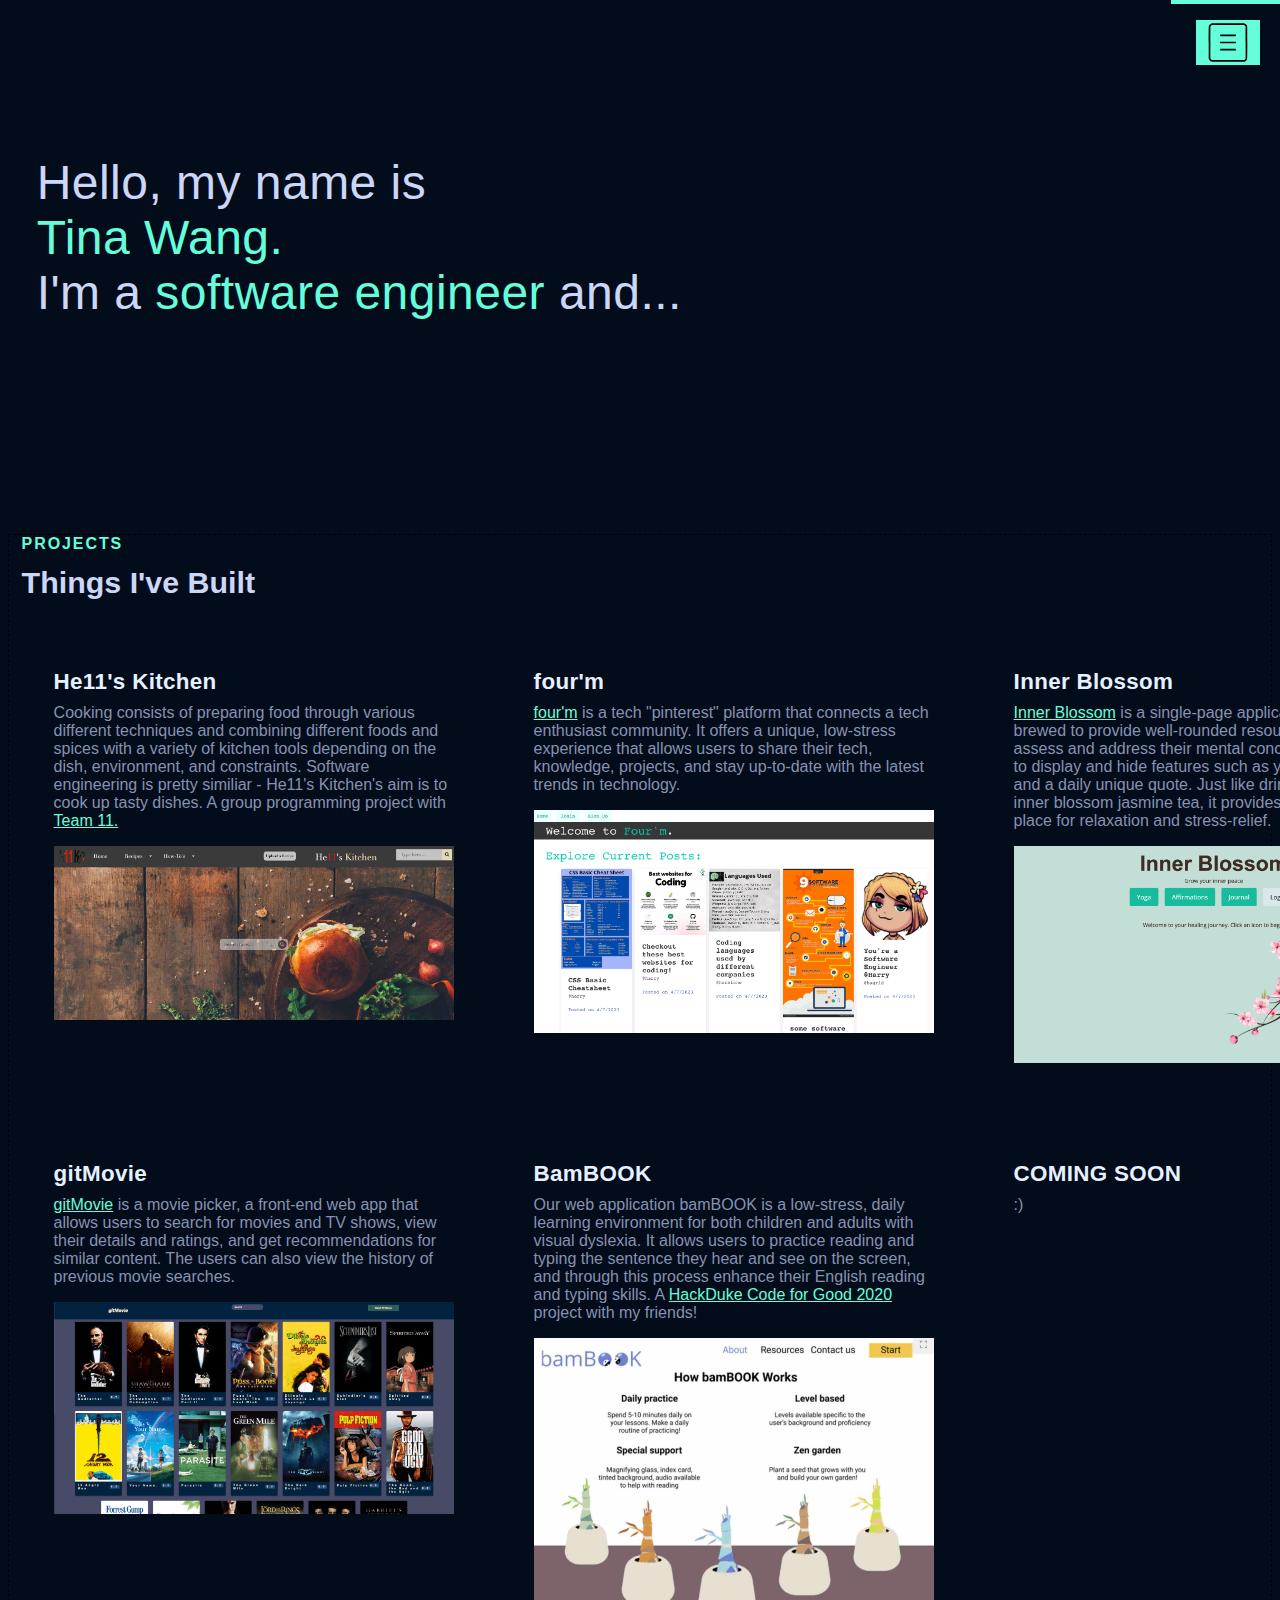
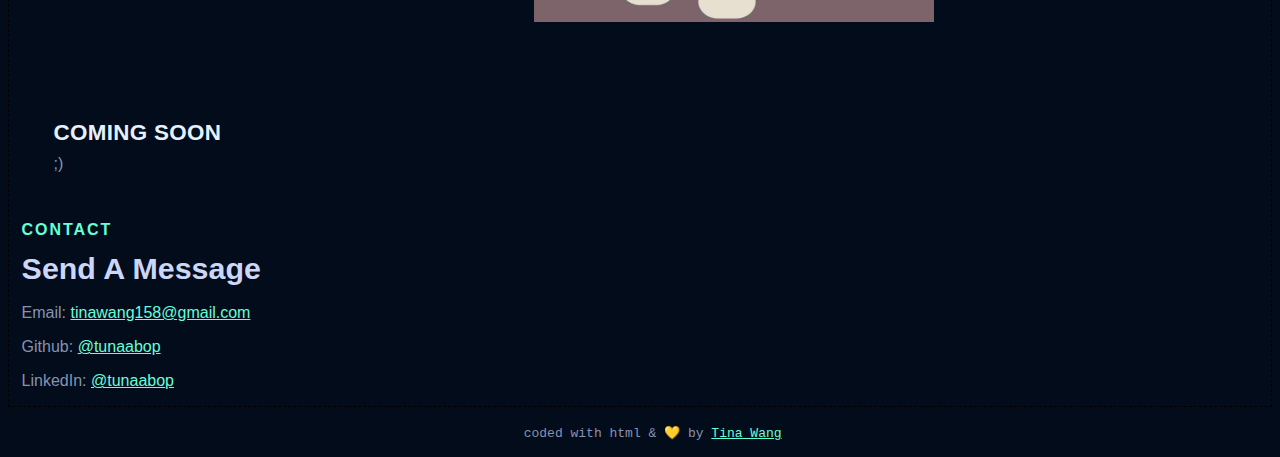
<file: index.html>
<!DOCTYPE html>
<html lang="en">
<head>
    <meta charset="UTF-8">
    <meta http-equiv="X-UA-Compatible" content="IE=edge">
    <meta name="viewport" content="width=device-width, initial-scale=1.0">
    <title>Tina Wang's Portfolio</title>
    <link rel="stylesheet" href="styles/style.css">
    <script>
        class ProjectContent extends HTMLElement {}
        customElements.define('project-content', ProjectContent, {extends:'div'})

        class ProjectTitle extends HTMLElement {}
        customElements.define('project-title', ProjectTitle, {extends:'div'})

        class ProjectTools extends HTMLElement {}
        customElements.define('project-tools', ProjectTools, {extends:'div'})

        class ProjectVisual extends HTMLElement {}
        customElements.define('project-visual', ProjectVisual, {extends:'div'})

    </script>
    <script type="text/javascript" src="scripts/main.js"></script>
</head>
<body>
    <header>
        <div class="wrapper">
            <div class="menu-lists">
                <nav>
                    <ul class="nbar" id="nbar">
                        <li><a href="#home">home</a></li>
                        <li><a href="#aboutme">about</a></li>
                        <li><a href="#toolbox">toolbox &amp; skills</a></li>
                        <li><a href="#projects">projects</a></li>
                        <li><a href="#contact">contact</a></li>
                        <a class="close-menu" href="#"><img src="assets/img/closemenu.svg" alt="menu close"></a>
                    </ul>
                    <a class="hamburger-menu" href="#nbar"><img src="assets/img/menu.svg" alt="menu"></a>
                </nav>
            </div>
            <h1>
                Hello, my name is
                <span class="title"> Tina Wang.</span>
                I'm a
                <span class="title">software engineer</span>  and...
                <p class="text-rotations">
                    <span class="text-rotate"> <code>optimist 🧀</code></span>
                    <span class="text-rotate"><code>gym addict 🏋️</code></span>
                    <span class="text-rotate"><code>chess enthusiast ♟️</code></span>
                    <span class="text-rotate"><code>home barista ☕</code></span>
                    <span class="text-rotate"><code>boxer 🥊</code></span>
                    <span class="text-rotate"><code>lacrosse player 🥍</code></span>
                    
                </p>
            </h1>
        </div>   
       
    </header>
    <main>
        <!-- TODO: About Me Section -->
        <!-- <section class="aboutme" id="aboutme">
            <div class="wrapper">
                <h2>About Me</h2>
                <h3>Who is Tina?</h3>
            </div>       
        </section> -->
        <!-- <section class="toolbox" id="toolbox">
            <div class="wrapper">
                <h2>Toolbox</h2>
                <h3> tools & skills </h3>
                <p> Here are some of the tools I use and things I can do</p>
                <div class="tool-icons">
                    
                </div>
            </div>
        </section>   -->
        <!-- TODO for project section, add github/website links; incorporate icons -->
        <section class="projects" id="projects">
            <div class="wrapper">
                <h2>Projects</h2>
                <h3>Things I've Built</h3>
                <!-- PROJECT 1-->
                <div class="grid-lists">
                    <project-content>
                        <project-title>
                            <h4>He11's Kitchen</h4>
                            <p class="content-details">Cooking consists of preparing food through various different techniques
                                and combining different foods and spices with a variety of kitchen tools
                                depending on the dish, environment, and constraints. Software engineering
                                is pretty similiar - He11's Kitchen's aim is to cook up tasty dishes. A
                                group programming project with <a href="https://github.com/cse110-fa21-group11/cse110-sp21-group11/blob/main/admin/team.md">Team 11.</a> 
                            </p>
                        </project-title>
                        <project-visual>
                            <img src="assets/img/hellskitchen.jpg" alt="He11's Kitchen App">
                        </project-visual>
                        <project-tools>
                            
                        </project-tools>
                    
                    </project-content>
                    <!-- PROJECT 2-->
                    <project-content>
                        <project-title>
                            <h4>four'm</h4>
                            <p><a href="https://four-m.herokuapp.com/">four'm</a> is a tech "pinterest" platform that connects a tech enthusiast community. 
                                It offers a unique, low-stress experience that allows users to share their tech,  knowledge, projects, and stay up-to-date
                                 with the latest trends in technology.
                            </p>
                        </project-title>
                        <project-visual>
                            <img src="assets/img/fourm.png" alt="fourm, a tech-pinterest app">
                        </project-visual>
                        <project-tools>
                            
                        </project-tools>
                    </project-content>
                    <!-- PROJECT 3-->
                    <project-content>
                        <project-title>
                            <h4>Inner Blossom</h4>
                            <p><a href="https://inner-blossom.herokuapp.com/">Inner Blossom</a> is a single-page application (SPA) brewed to 
                                provide well-rounded resources for users to assess and address their mental concerns, with options to display
                                 and hide features such as yoga, journaling, and a daily unique quote. Just like drinking a cup of inner blossom
                                  jasmine tea, it provides a therapeutic place for relaxation and stress-relief.
                            </p>
                        </project-title>
                        <project-visual>
                            <img src="assets/img/innerblossom.png" alt="Inner Blossom, a mental health React app">
                        </project-visual>
                        <project-tools>
                            
                        </project-tools>
                    </project-content>
                    
                    <!-- PROJECT 4-->
                    <project-content>
                        <project-title>
                            <h4>gitMovie</h4>
                            <p><a href="https://cmadrid48.github.io/gitMovie/">gitMovie</a> is a movie picker, a front-end web app that allows users to search for movies and TV shows, view their details and ratings, and get recommendations for similar content. 
                                The users can also view the history of previous movie searches.
                            </p>
                        </project-title>
                        <project-visual>
                            <img src="assets/img/gitmovie.png" alt="gitMovie, a movie picker app">
                        </project-visual>
                        <project-tools>
                            
                        </project-tools>
                    </project-content>
                    <!-- PROJECT 5-->
                    <project-content>
                        <project-title>
                            <h4>BamBOOK</h4>
                            <p class="content-details">Our web application bamBOOK is a low-stress, daily learning environment for both children and adults
                                with visual dyslexia. It allows users to practice reading and typing the sentence they hear and see
                                on the screen, and through this process enhance their English reading and typing skills. A 
                                <a href="">HackDuke Code for Good 2020</a> project with my friends!
                            </p>
                        </project-title>
                        <project-visual>
                            <img src="assets/img/bambook.jpg" alt="BamBOOK App">
                        </project-visual>
                        <project-tools>
                            
                        </project-tools>
                    </project-content>
                    <!-- PROJECT 6-->
                    <project-content>
                        <project-title>
                            <h4>COMING SOON</h4>
                            <p>:)
                            </p>
                        </project-title>
                        <project-visual>
                        </project-visual>
                        <project-tools>
                            
                        </project-tools>
                    </project-content>
                    <!-- PROJECT 7-->
                    <project-content>
                        <project-title>
                            <h4>COMING SOON</h4>
                            <p>;)
                            </p>
                        </project-title>
                        <project-visual>
                        </project-visual>
                        <project-tools>
                            
                        </project-tools>
                    </project-content>
                </div>
        </div>
    </section>
    <section class="contact" id="contact">
        <div class="wrapper">
            <h2>Contact</h2>
            <h3>Send a message</h3>
            <div class="content">
            
                  <!-- will add form api later -->
                  <!-- TODO -->
                  <!-- CSS formatting make more pleasant -->
                <form id="form" name="contact-form" action=""" method="POST">
                    <!-- <fieldset>
                        <legend>Ask any questions, for my resume, or just say hi! I'd love to work together:)</legend>
                        <div class="form-pair">
                            <label for="subject">Subject<span class="required">*</span></label>
                            <input type="text" name="subject" id="subject" placeholder="Enter subject here">
                        </div>
                        <div class="form-pair">
                            <label for="name">Name<span class="required">*</span></label>
                            <input type="text" name="name" id="name" placeholder="Enter name here">
                        </div>
                        <div class="form-pair">
                            <label for="email">Email Address<span class="required">*</span></label>
                            <input type="email" name="_replyto" id="email" placeholder="Enter email here">  
                        </div>
                        <div class="form-pair">
                            <label for="message" class="message">Your Message<span class="required">*</span></label>
                            <input type="text" name="message" id="message" placeholder="Hi hello!"></input>
                        </div>
                        <button type="submit">Send Message!</button>
                    </fieldset> -->
                    <p>Email: <a href="mailto: tinawang159@gmail.com">tinawang158@gmail.com</a></p>
                    <p>Github: <a href="https://github.com/tunaabop">@tunaabop</a></p>
                    <p>LinkedIn: <a href="https://www.linkedin.com/in/tunaabop/">@tunaabop</a></p>
                </form>
            </div>
        </div>         
    </section>   
    </main>
    <footer>
        <div class="wrapper">
            <p><code>coded with html & &#128155 by <a href="https://github.com/tunaabop">Tina Wang</a></code> </p>
        </div>
	</footer>
</body>
</html>
</file>
<file: styles/style.css>
:root {
    --vw-lg: 1920px;
    --vw-md: 1366px;
    --vw-sm: 600px;
    --primary-color: #020c1b;
    --secondary-color-light: #ccd6f6;
    --secondary-color-dark: #0a192f;
    --secondary-color-darker: #112240;
    --accent-color-1: #64ffda;
    --accent-color-2: #8892B0;
    --project-color: #e6f1ff;
    --invalid-color: red;
    --animation-delay: 1.75s;
   
}

/* menu styles */
nav ul a{
    display: inline-block;
    /* padding: 1rem;*/
    padding: 15px 26px 10px; 
    margin: 1rem;
    font-family: Calibri, sans-serif;
} 
.menu-lists{
    display: inline-block;
    grid-template-rows: repeat(5, 1fr);
    gap: 1rem;
    width: 100%;
    height: 30%;
    /* background-color: var(--secondary-color-dark); */
}

.nbar {
    position: relative;
    z-index: 1000;
    width: 100%;
    height: 50%;
    left: 0;
    top: 0;
    overflow: hidden;
    /*animation*/
    transform: translateY(-100%);
    transition: transform 0.2s ease;
}

.nbar:target{
    transform: translateY(0);
    background-color: var(--primary-color);
}


/* hamburger styles */
.hamburger-menu {
    background-color: var(--accent-color-1);
}
.close-menu   {
    background-color: var(--accent-color-1) !important;
}
.hamburger-menu, .close-menu {
    border: none;
    cursor: pointer;
    position: absolute;
    top: 20px;
    height: 5%;
    width: 5%;
    right: 20px;
}
.hamburger-menu img {
    align-content: center;
    width: 100%;
    height: 100%;

}
.close-menu img{
    align-content: center;
    width: 50%;
    height: 200%;
}

/* img styles*/
img{
    display: block;
    border: 0;
    /* width: 500px; */
    max-width: 400px; 
    max-height: 400px;
}

/* font styles */
.title{
    color: var(--accent-color-1);
}
.title-transitions{
    display: grid;

    /* grid-template-columns: 300px 300px 300px; <--don't use fixed units */
    /* grid-template-columns: 1fr 1fr 1fr; <-- same as below */
    
 
}
.title-transition{
    /* background-color: var(--accent-color-1); */
    margin: 10px;
    font-size: 65%;
    color:var(--accent-color-1);
}

.title-transition:hover{
    background-color: var(--accent-color-1);
    color:var(--primary-color);
}
a{
    color: var(--accent-color-1);
}
a:hover{
    background-color: var(--accent-color-1);
    color: var(--primary-color);
 }
li{
    display: inline-block;
}
li>a{
    font-size: 1.5rem;
}
h1 {
    letter-spacing: 0.03rem;
    font-weight: 500;
    max-width: 860px;
    font-size: 1rem;
    display: block;
    padding-top: 10px;
    padding-bottom: 150px;
    margin: 1rem !important;
    color: var(--secondary-color-light);
    font-family: Calibri, sans-serif;
    position: relative;
}
h1 span:first-child {
    display: inline-block;
    width: 100%;
}
.text-rotate {
    position: absolute;
    margin-left: 1.5rem !important;
    opacity: 0;
}

@keyframes rotate {
    0% {
        opacity: 0;
    }
    25%, 75% {
        opacity: 1;
    }
    100% {
        opacity: 0;
    }
}
.text-rotate:nth-of-type(1) {
    animation-name: rotate;
    animation-duration: 1.5s;
    animation-delay: .5s;
    /* animation-delay: calc(.5+(var(--n)*var(--animation-delay))); */
    /* TODO */
    /* above line does not work; try using jscript for loop and get rid of 
    nth-of-type */
}
.text-rotate:nth-of-type(2) {
    animation-name: rotate;
    animation-duration: 1.5s;
    animation-delay: calc(.5s + var(--animation-delay));
    /* animation-delay: calc(.5+(var(--n)*var(--animation-delay))); */
    /* TODO */
    /* above line does not work; try using jscript for loop */
}
.text-rotate:nth-of-type(3) {
    animation-name: rotate;
    animation-duration: 1.5s;
    animation-delay: calc(.5s + 2*var(--animation-delay));
    /* animation-delay: calc(.5+(var(--n)*var(--animation-delay))); */
    /* TODO */
    /* above line does not work; try using jscript for loop */
}
.text-rotate:nth-of-type(4) {
    animation-name: rotate;
    animation-duration: 1.5s;
    animation-delay: calc(.5s + 3*var(--animation-delay));
    /* animation-delay: calc(.5+(var(--n)*var(--animation-delay))); */
    /* TODO */
    /* above line does not work; try using jscript for loop */
}
.text-rotate:nth-of-type(5) {
    animation-name: rotate;
    animation-duration: 1.5s;
    animation-delay: calc(.5s + 4*var(--animation-delay));
    /* animation-delay: calc(.5+(var(--n)*var(--animation-delay))); */
    /* TODO */
    /* above line does not work; try using jscript for loop */
}


h2 {
    text-transform: uppercase;
    margin: 0 0 10px;
    font-size: 1rem;
    letter-spacing: 0.12rem;
    color: var(--accent-color-1);
    font-family: Calibri, sans-serif;  
}
h3 {
    font-size: 1.9rem;
    line-height: 1.3;
    text-transform: capitalize;
    margin: 0 0 1rem;
    color: var(--secondary-color-light);
    font-family: calibri, sans-serif;
}
h4 {
    font-size: 1.4rem;
    font-weight: 600;
    line-height: 1.3; 
    max-width: 600px;
    letter-spacing: 0.02rem;
    margin: 1rem 0 -0.5rem;
    color: var(--project-color);
    font-family: Calibri, sans-serif;
}

p{
    color: var(--accent-color-2);
    font-family: Calibri, sans-serif;
}

h2 span.typing {
    font-weight: 5000;
}

/* BASE STYLES */

body{
    background-color: var(--primary-color);
}
body > header h1 {
    font-size: 3rem;
}

body > main {
    border: 1px dashed black;
}
footer{
    text-align: center;
}
project-content{
    display: inline-block;
    padding: 1rem;
    margin: 1rem;
    /* border: 1px solid black; */
} 
project-content:hover{
    background-color: var(--secondary-color-dark);
}

.wrapper {
    /* max-width: 1280px; */
    width: 100%;
    margin: 0 auto;
    padding: 0 1%;
}
.tool-icons{
    text-align: center;
    margin-bottom: 3rem;
    display: flex;
    flex-direction: row;
    flex-wrap: wrap;
}

.grid-lists{
    display: grid;

    /* grid-template-columns: 300px 300px 300px; <--don't use fixed units */
    /* grid-template-columns: 1fr 1fr 1fr; <-- same as below */
    grid-template-columns: repeat(3, 1fr);
    gap: 1rem;
    /* background-color: var(--secondary-color-dark); */
}
form, fieldset{
    display: block;
}
legend {
    font-size: 1rem;
    font-weight: 300;
    line-height: 1.3; 
    max-width: 600px;
    letter-spacing: 0.02rem;
    margin: 1rem 0 -0.5rem;
    color: var(--project-color);
    font-family: Calibri, sans-serif;
}
.form-pair{ 
    margin: lem;
    display: block;
    color: var(--secondary-color-light);
}
.form-pair > label{
    
    /* border: 1px solid rgba(72, 216, 164, 0); */
    width: 40%;
    display: inline-block;
    padding: 1.2rem 0.6rem 0.4rem;
    color: var(--project-color);
    font-family: Calibri, sans-serif;
}
.form-pair > input{
    /* border: 2px solid rgba(72, 216, 164, 0); */
    width: 60%;
    display: inline-block;
    padding: 1.2rem 0.6rem 0.4rem;
    color: var(--secondary-color-darker);

}
input:valid{
    background-color: var(--secondary-color-light);
    border: none;
    outline: 1px solid var(--accent-color-1);
    border-radius: 5px;

}

input:invalid{
    background-color: var(--secondary-color-light);
    border: none;
    outline: 1px solid var(--invalid-color);
    border-radius: 5px;
}

.final-idea project-content {
    display: grid;
    grid-template-rows: 1fr 1fr;
    grid-template-columns: repeat(3, 1fr);
}

.final-idea project-content > project-title {
    grid-row: 1;
    /* starts @col 2, run for 2 cols */
    grid-column: 1 / span 2;
}
.final-idea project-content > project-visual {
    grid-row: 1;
    /* starts @col 2, run for 2 cols */
    grid-column: 1;
    grid-column: 2;
}
.final-idea project-content > project-tools {
    grid-row: 1;
    /* starts @col 2, run for 2 cols */
    grid-column: 1;
    grid-column: 1 / span 3;
}



@media only screen and (max-width: 1200px) {
    .grid-lists{
        grid-template-columns: repeat(2, 1fr);
    }
    
}
@media only screen and (max-width: 800px) {
    .grid-lists{
        grid-template-columns: repeat(1, 1fr);
    }
}
@media (min-width: 992px) {
    nav ul li {
        transform: translateY(0);
    }
  }

/* Transitions */
</file>
